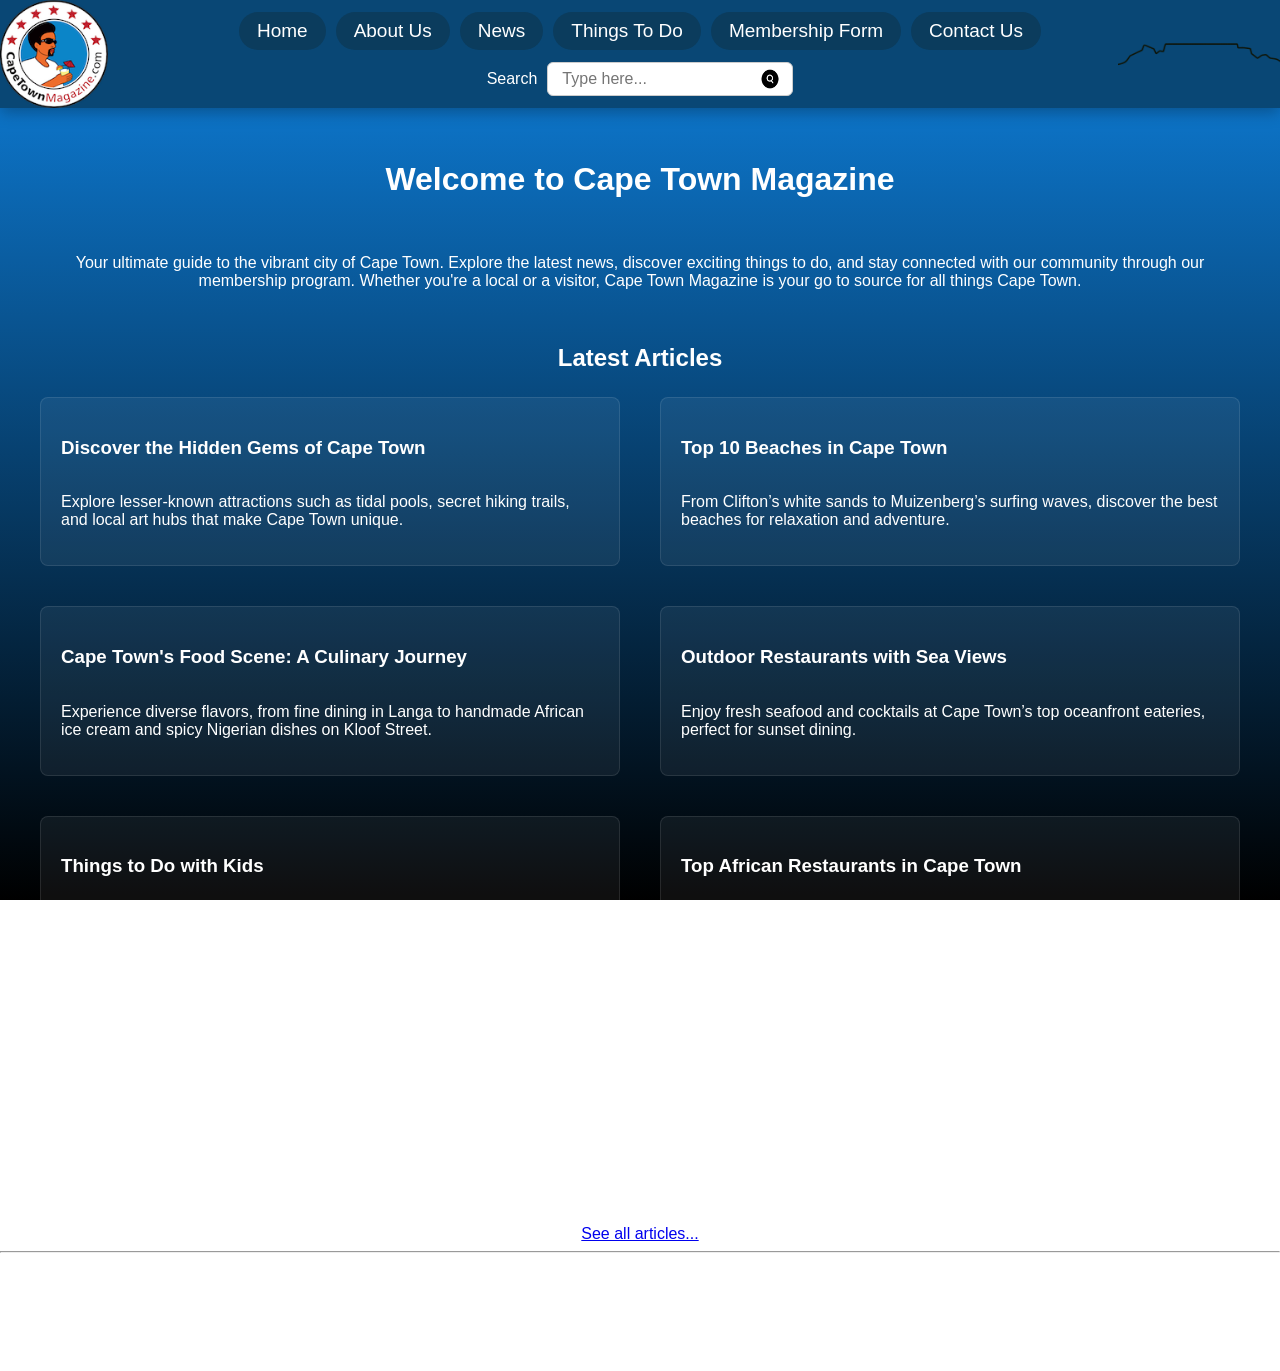
<file: RootWebsite/index.html>
<!DOCTYPE html>
<html lang="en">
<head>
    <meta charset="UTF-8">
    <meta name="viewport" content="width=device-width, initial-scale=1">
    <title>CapeTownMagazine</title>

<link rel="stylesheet" href="CSS/style.css"></head>
<body>

    <header>
        <img id="logo" src="Images/logo.jpg" alt="Cape Town Magazine Logo" width="120" height="130">
        <img id="TableM" src="Images/TableM2.png" alt="Table Mountain2" width="230" height="220">
        
        <nav>
            <a href="index.html">Home</a>
            <a href="aboutUs.html">About Us</a>
            <a href="news.html">News</a>
            <a href="thingsToDo.html">Things To Do</a>
            <a href="membershipForm.html">Membership Form</a>
            <a href="contactUS.html">Contact Us</a>
        </nav>

        <div class="search-container">
            <label for="search-input" class="search-label">Search</label>
            <div class="search-box">
                <input type="text" id="search-input" placeholder="Type here...">
                <img src="Images/search.jpg" width="20" height="20" alt="search">
            </div>
        </div>

    </header>

    <main style="max-width: 1200px; margin: 0 auto; padding: 0 20px;">
        <h1>Welcome to Cape Town Magazine</h1><br>
        <p>Your ultimate guide to the vibrant city of Cape Town. Explore the latest news,
            discover exciting things to do, and stay connected with our community through our membership program.
            Whether you're a local or a visitor, Cape Town Magazine is your go to source for all things Cape Town.</p><br>
        <h2>Latest Articles</h2>
        
        <div class="grid-layout">
            
            <article class="site-item">
                <h3>Discover the Hidden Gems of Cape Town</h3>
                <p>Explore lesser-known attractions such as tidal pools, secret hiking trails, and local art hubs that make Cape Town unique.</p>
            </article>

            <article class="site-item">
                <h3>Top 10 Beaches in Cape Town</h3>
                <p>From Clifton’s white sands to Muizenberg’s surfing waves, discover the best beaches for relaxation and adventure.</p>
            </article>

            <article class="site-item">
                <h3>Cape Town's Food Scene: A Culinary Journey</h3>
                <p>Experience diverse flavors, from fine dining in Langa to handmade African ice cream and spicy Nigerian dishes on Kloof Street.</p>
            </article>

            <article class="site-item">
                <h3>Outdoor Restaurants with Sea Views</h3>
                <p>Enjoy fresh seafood and cocktails at Cape Town’s top oceanfront eateries, perfect for sunset dining.</p>
            </article>

            <article class="site-item">
                <h3>Things to Do with Kids</h3>
                <p>Discover family-friendly activities like quad biking, river tubing, and craft workshops that parents will enjoy too.</p>
            </article>

            <article class="site-item">
                <h3>Top African Restaurants in Cape Town</h3>
                <p>Try djembe drumming dinners, karaoke nights, and traditional dishes like jollof rice and suya at vibrant local spots.</p>
            </article>

            <article class="site-item">
                <h3>Fashion and Lifestyle in Long Street</h3>
                <p>Explore boutique stores and local designers shaping Cape Town’s fashion scene along the iconic Long Street.</p>
            </article>

            <article class="site-item">
                <h3>Whale Watching in Hermanus</h3>
                <p>Take a day trip to Hermanus for whale watching, mountain biking, and wine tasting in one of the Cape’s top destinations.</p>
            </article>

        </div>

        <div class="more-link" style="margin-top: 30px;">
            <a href="news.html">See all articles...</a>
        </div>
    </main>

    <hr>
    
        <script src="JavaScript/script.js"></script>

    <footer>
        <p>© 2026 Cape Town Magazine</p>
    </footer>

</body>
</html>
</file>
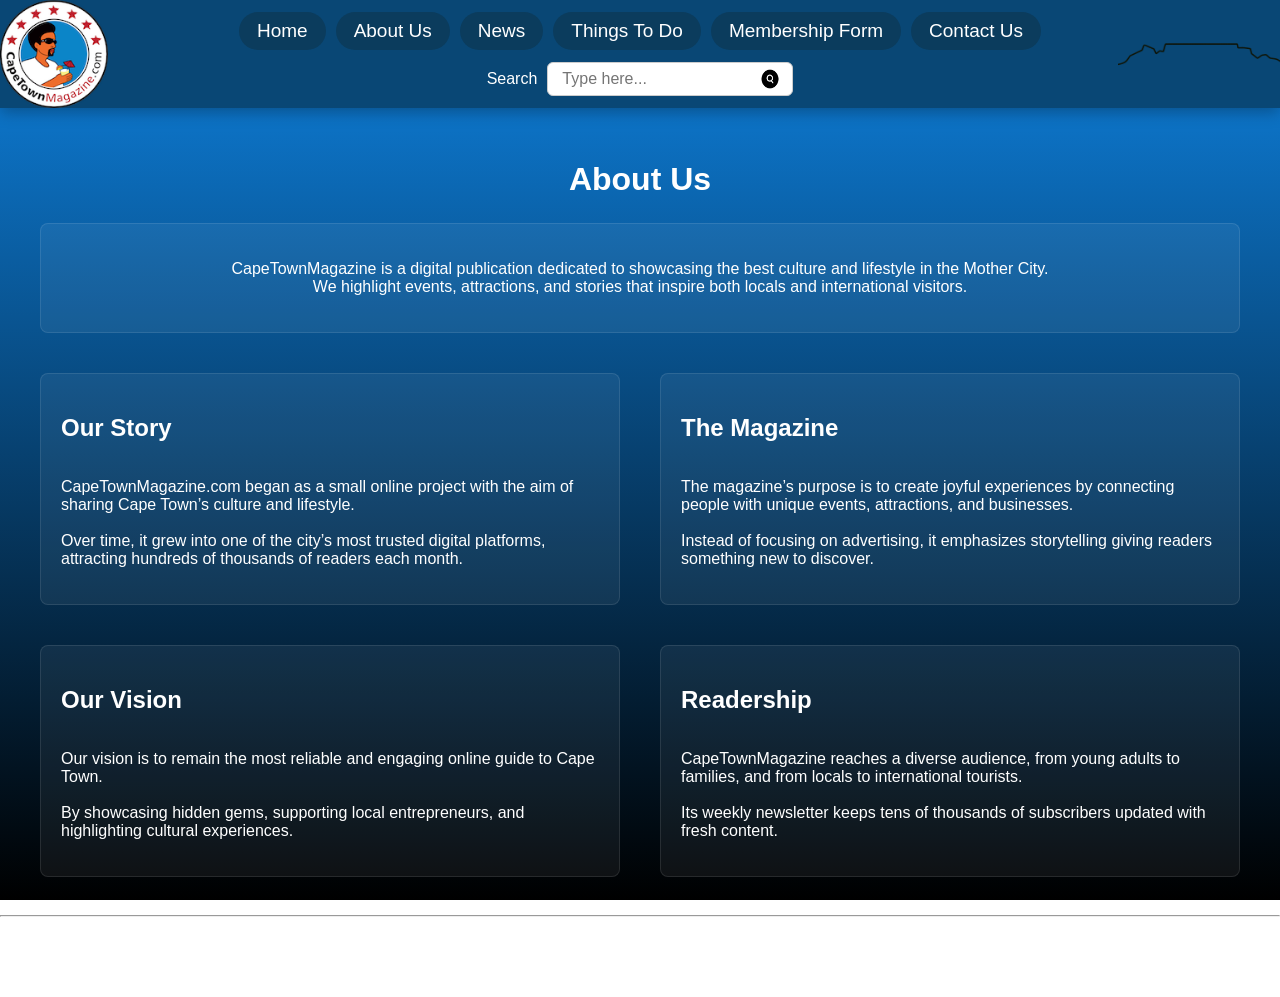
<file: RootWebsite/aboutUs.html>
<!DOCTYPE html>
<html lang="en">
<head>
    <meta charset="utf-8">
    <meta http-equiv="X-UA-Compatible" content="IE=edge">
    <title>About Us - Cape Town Magazine</title>
    <meta name="viewport" content="width=device-width, initial-scale=1">
    <link rel="stylesheet" href="CSS/style.css">
</head>
<body>

    <header>
        <img id="logo" src="Images/logo.jpg" alt="Cape Town Magazine Logo" width="120" height="130">
        <img id="TableM" src="Images/TableM2.png" alt="Table Mountain2" width="230" height="220">

        <nav id="nav-1">
            <a href="index.html">Home</a>
            <a href="aboutUs.html">About Us</a>
            <a href="news.html">News</a>
            <a href="thingsToDo.html">Things To Do</a>
            <a href="membershipForm.html">Membership Form</a>
            <a href="contactUS.html">Contact Us</a>
        </nav>

        <div class="search-container">
            <label for="search-input" class="search-label">Search</label>
            <div class="search-box">
                <input type="text" id="search-input" placeholder="Type here...">
                <img src="Images/search.jpg" width="20" height="20" alt="search">
            </div>
        </div>
    </header>

    <main style="max-width: 1200px; margin: 0 auto; padding: 0 20px;">
        <h1>About Us</h1>
        
        <div class="about-grid">
            <section class="about-card" style="grid-column: span 2; text-align: center;">
                <p>CapeTownMagazine is a digital publication dedicated to showcasing the best culture and lifestyle in the Mother City.<br>
                We highlight events, attractions, and stories that inspire both locals and international visitors.</p>
            </section>

            <section class="about-card">
                <h2>Our Story</h2>
                <p>CapeTownMagazine.com began as a small online project with the aim of sharing Cape Town’s culture and lifestyle.<br><br>
                Over time, it grew into one of the city’s most trusted digital platforms, attracting hundreds of thousands of readers each month.</p>
            </section>

            <section class="about-card">
                <h2>The Magazine</h2>
                <p>The magazine’s purpose is to create joyful experiences by connecting people with unique events, attractions, and businesses.<br><br>
                Instead of focusing on advertising, it emphasizes storytelling giving readers something new to discover.</p>
            </section>

            <section class="about-card">
                <h2>Our Vision</h2>
                <p>Our vision is to remain the most reliable and engaging online guide to Cape Town.<br><br>
                By showcasing hidden gems, supporting local entrepreneurs, and highlighting cultural experiences.</p>
            </section>

            <section class="about-card">
                <h2>Readership</h2>
                <p>CapeTownMagazine reaches a diverse audience, from young adults to families, and from locals to international tourists.<br><br>
                Its weekly newsletter keeps tens of thousands of subscribers updated with fresh content.</p>
            </section>
        </div>
    </main>
    
    <footer>
        <hr>
        <p>&copy; 2026 Cape Town Magazine</p>
    </footer>

    <script src="JavaScript/script.js"></script>

</body> 
</html>
</file>
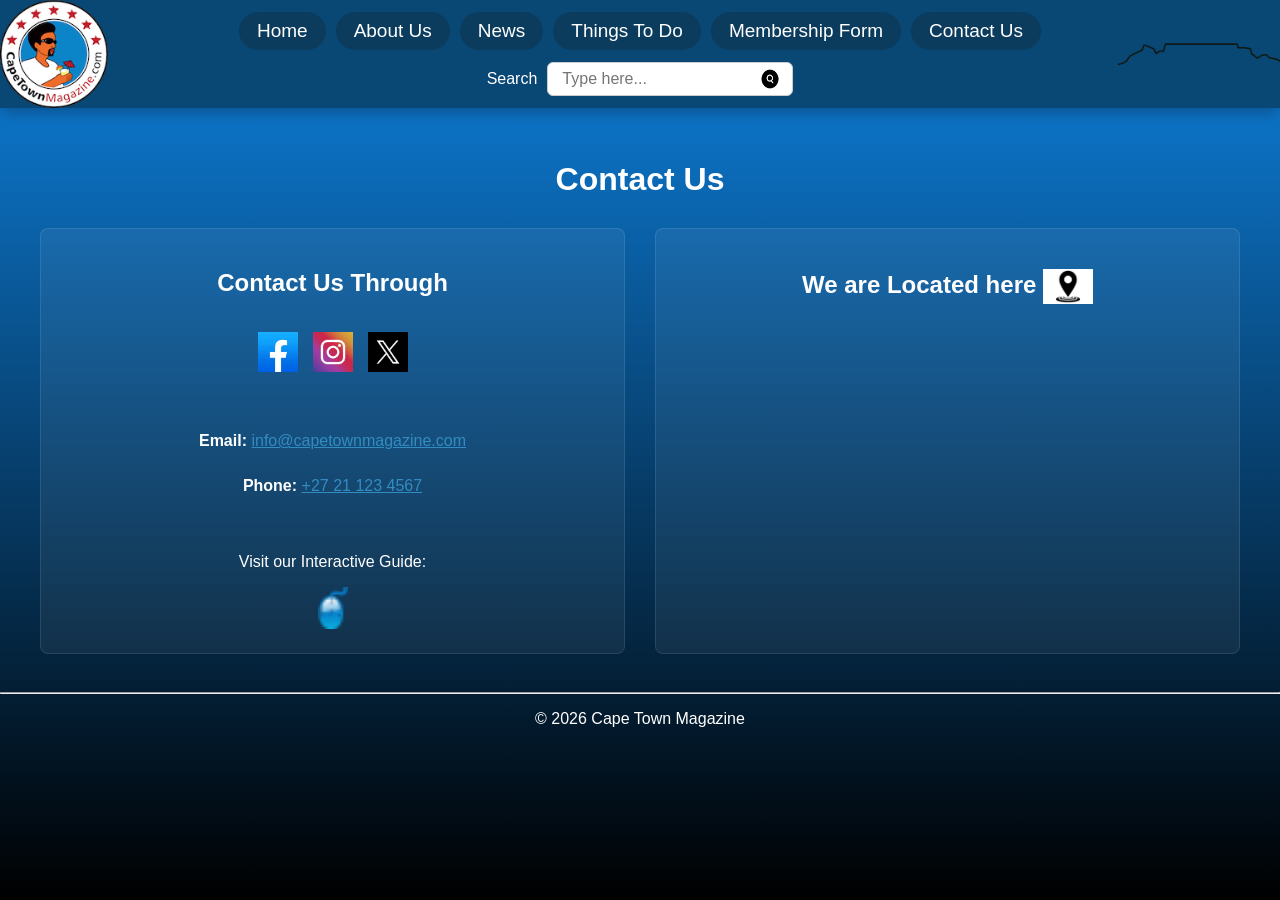
<file: RootWebsite/contactUS.html>
<!DOCTYPE html>
<html lang="en">
<head>
    <meta charset="utf-8">
    <meta http-equiv="X-UA-Compatible" content="IE=edge">
    <title>Contact Us - Cape Town Magazine</title>

    <meta name="viewport" content="width=device-width, initial-scale=1">
    <link rel="stylesheet" href="CSS/style.css">
</head>
<body>

    <header>
        <img id="logo" src="Images/logo.jpg" alt="Cape Town Magazine Logo" width="120" height="130">
        <img id="TableM" src="Images/TableM2.png" alt="Table Mountain2" width="230" height="220">

        <nav id="nav-1">
            <a href="index.html">Home</a>
            <a href="aboutUs.html">About Us</a>
            <a href="news.html">News</a>
            <a href="thingsToDo.html">Things To Do</a>
            <a href="membershipForm.html">Membership Form</a>
            <a href="contactUS.html">Contact Us</a>
        </nav>

        <div class="search-container">
            <label for="search-input" class="search-label">Search</label>
            <div class="search-box">
                <input type="text" id="search-input" placeholder="Type here...">
                <img src="Images/search.jpg" width="20" height="20" alt="search">
            </div>
        </div>
    </header>

   <main style="max-width: 1200px; margin: 0 auto; padding: 0 20px;">
        <h1>Contact Us</h1>
        
        <div class="contact-grid">
            <section id="contact-info" class="about-card">
                <h2>Contact Us Through</h2>
                
                <div class="social-links">
                    <a href="https://www.facebook.com/CapeTownMagazine" target="_blank"><img src="Images/facebook.png" alt="Facebook" width="40"></a>
                    <a href="https://www.instagram.com/capetownmag" target="_blank"><img src="Images/instagram.png" alt="Instagram" width="40"></a>
                    <a href="https://x.com/CapeTownMag" target="_blank"><img src="Images/x.png" alt="X" width="40"></a>
                </div>

                <div class="direct-contact" style="margin-top: 20px; line-height: 1.8;">
                    <p><strong>Email:</strong> <a href="mailto:info@capetownmagazine.com" style="color: #328cc1;">info@capetownmagazine.com</a></p>
                    <p><strong>Phone:</strong> <a href="tel:+27211234567" style="color: #328cc1;">+27 21 123 4567</a></p>
                </div>

                <div class="interactive-guide" style="margin-top: 20px;">
                    <p>Visit our Interactive Guide: </p>
                    <a href="membershipForm.html"><img src="Images/mouse.png" alt="Click here" width="30"></a>
                </div>
            </section>

            <section class="about-card">
                <h2>We are Located here <img src="Images/location.png" alt="Location Ping" width="50" height="35" style="vertical-align: middle;"></h2>
                <div class="map-responsive">
                    <iframe src="https://www.google.com/maps/embed?pb=!1m18!1m12!1m3!1d3311.124983554422!2d18.416433476377637!3d-33.912182721308454!2m3!1f0!2f0!3f0!3m2!1i1024!2i768!4f13.1!3m3!1m2!1s0x1dcc6765c8a72fdd%3A0xf11cb351293efc60!2sIdeas%20Cartel%20at%20The%20Old%20Foundry!5e0!3m2!1sen!2sza!4v1776682363224!5m2!1sen!2sza" height="300" style="border:0;" allowfullscreen="" loading="lazy" referrerpolicy="no-referrer-when-downgrade"></iframe>
                </div>
            </section>
        </div>
    </main>

    <footer>
        <hr>
        <p>© 2026 Cape Town Magazine</p>
    </footer>

    <script src="JavaScript/script.js"></script>

</body>
</html>
</file>
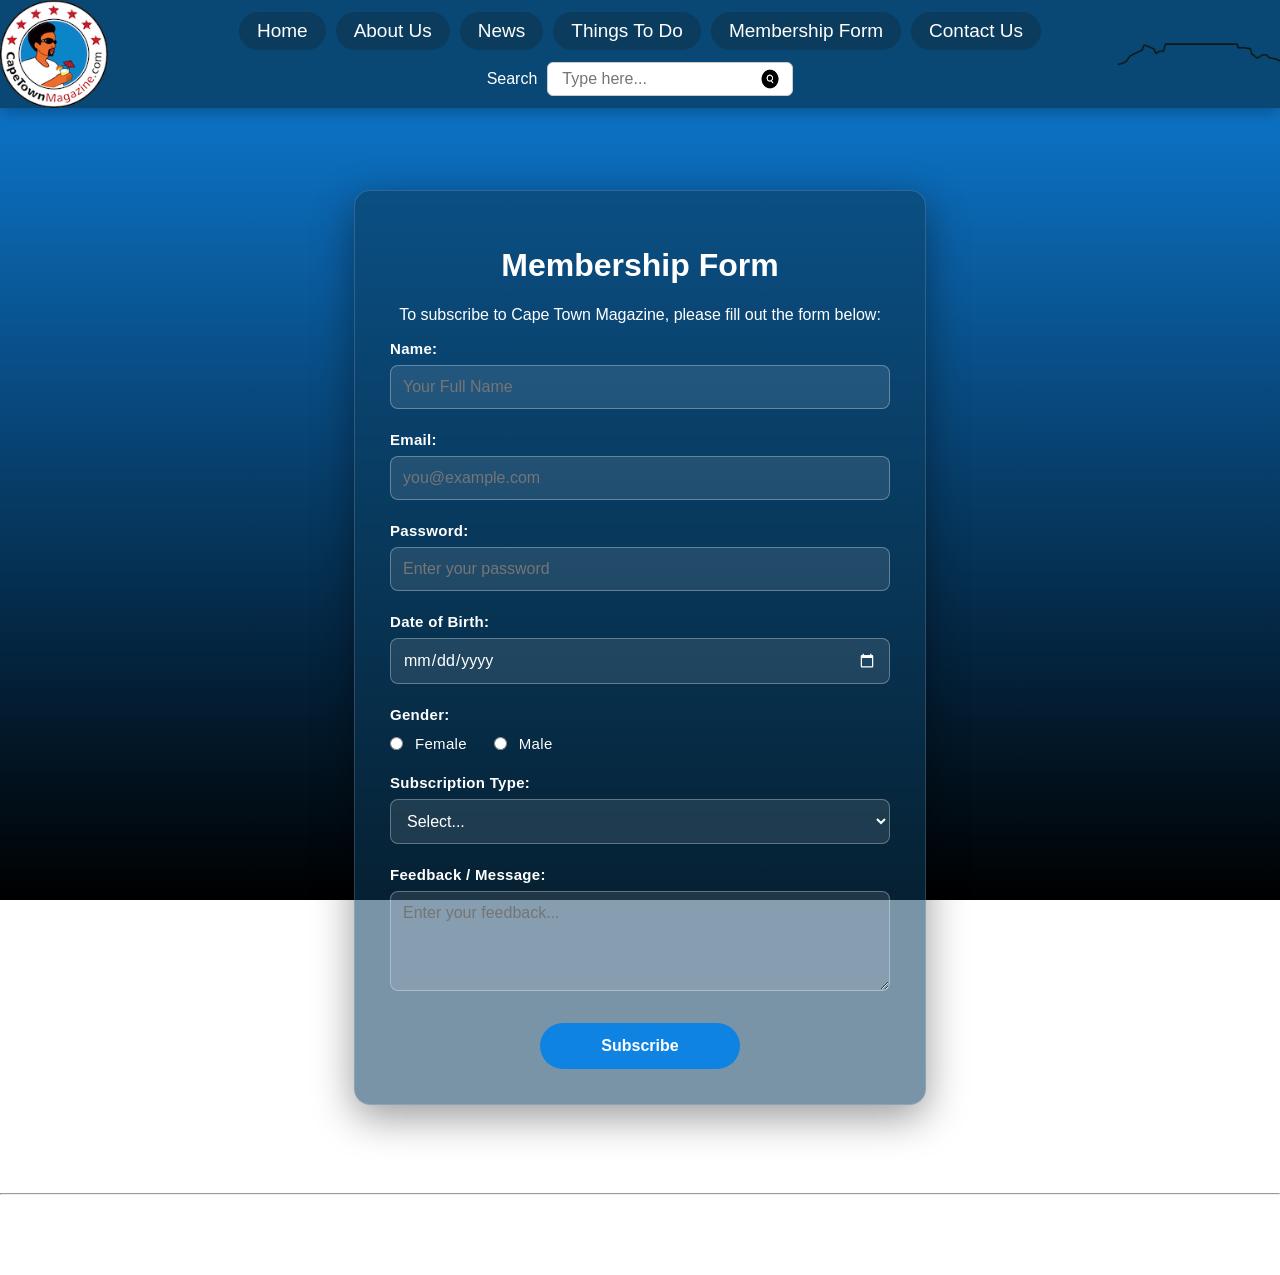
<file: RootWebsite/membershipForm.html>
<!DOCTYPE html>
<html lang="en">
<head>
    <meta charset="utf-8">
    <meta http-equiv="X-UA-Compatible" content="IE=edge">
    <title>Membership Form - Cape Town Magazine</title>
    <meta name="viewport" content="width=device-width, initial-scale=1.0">

    <link rel="stylesheet" href="CSS/style.css">

</head>

<body>

    <header>
        <img id="logo" src="Images/logo.jpg" alt="Cape Town Magazine Logo" width="120" height="130">
        <img id="TableM" src="Images/TableM2.png" alt="Table Mountain2" width="230" height="220">

        <nav id="nav-1">
            <a href="index.html">Home</a>
            <a href="aboutUs.html">About Us</a>
            <a href="news.html">News</a>
            <a href="thingsToDo.html">Things To Do</a>
            <a href="membershipForm.html">Membership Form</a>
            <a href="contactUS.html">Contact Us</a>
        </nav>

        <div class="search-container">
            <label for="search-input" class="search-label">Search</label>
            <div class="search-box">
                <input type="text" id="search-input" placeholder="Type here...">
                <img src="Images/search.jpg" width="20" height="20" alt="search">
            </div>
        </div>
    </header>

    <main class="form-container">
        <h1>Membership Form</h1>
        <p>To subscribe to Cape Town Magazine, please fill out the form below:</p>
        
        <form id="myForm" action="submit_order.php" method="post" class="signup-form" onsubmit="return validationOfForm()">
            
            <div class="form-group">
                <label for="name">Name:</label>
                <input type="text" id="name" name="name" placeholder="Your Full Name" required>
            </div>

            <div class="form-group">
                <label for="email">Email:</label>
                <input type="email" id="email" name="email" placeholder="you@example.com" required>
            </div>

            <div class="form-group">
                <label for="password">Password:</label>
                <input type="password" id="password" name="password" placeholder="Enter your password" required>
            </div>

            <div class="form-group">
                <label for="dob">Date of Birth:</label>
                <input type="date" id="dob" name="dob" required>
            </div>

            <div class="form-group sets-inline">
                <label>Gender:</label>
                <div class="radio-container">
                    <input type="radio" id="female" name="gender" value="female">
                    <label for="female" class="radio-label">Female</label>
                    
                    <input type="radio" id="male" name="gender" value="male">
                    <label for="male" class="radio-label">Male</label>
                </div>
            </div>

            <div class="form-group">
                <label for="subscription">Subscription Type:</label>
                <select id="subscription" name="subscription" required>
                    <option value="">Select...</option>
                    <option value="monthly">Monthly - R81</option>
                    <option value="yearly">Yearly - R500</option>
                </select>
            </div>

            <div class="form-group">
                <label for="feedback">Feedback / Message:</label>
                <textarea id="feedback" name="feedback" rows="4" placeholder="Enter your feedback..."></textarea>
            </div>

            <div class="form-submit">
                <input type="submit" value="Subscribe" class="submit-btn">
            </div>
            
        </form>
    </main>

    <footer>
        <hr>
        <p>© 2026 Cape Town Magazine</p>
    </footer>

    <script src="JavaScript/script.js"></script>

</body>
</html>
</file>
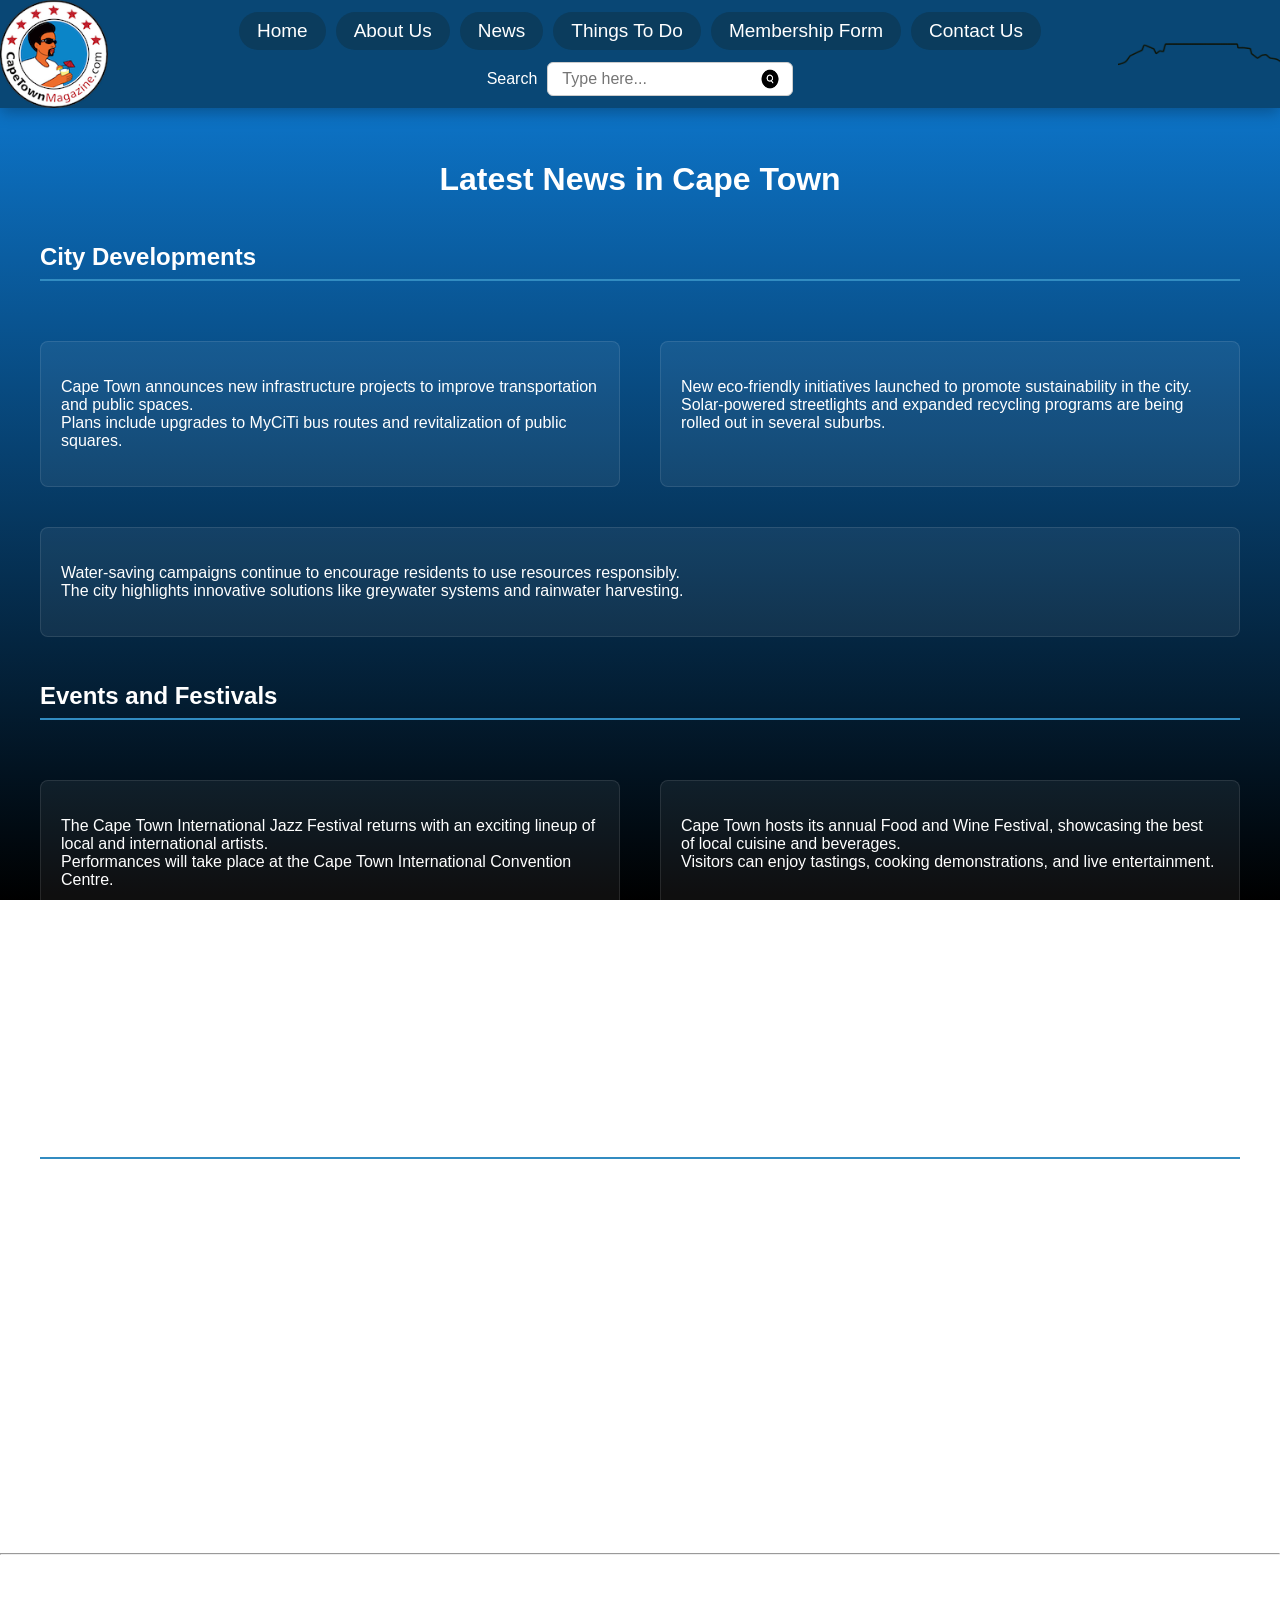
<file: RootWebsite/news.html>
<!DOCTYPE html>
<html lang="en">
<head>
    <meta charset="utf-8">
    <meta http-equiv="X-UA-Compatible" content="IE=edge">
    <title>News - Cape Town Magazine</title>

    <meta name="viewport" content="width=device-width, initial-scale=1">
    <link rel="stylesheet" href="CSS/style.css">
</head>
<body>

    <header>
        <img id="logo" src="Images/logo.jpg" alt="Cape Town Magazine Logo" width="120" height="130">
        <img id="TableM" src="Images/TableM2.png" alt="Table Mountain2" width="230" height="220">

        <nav id="nav-1">
            <a href="index.html">Home</a>
            <a href="aboutUs.html">About Us</a>
            <a href="news.html">News</a>
            <a href="thingsToDo.html">Things To Do</a>
            <a href="membershipForm.html">Membership Form</a>
            <a href="contactUS.html">Contact Us</a>
        </nav>

        <div class="search-container">
            <label for="search-input" class="search-label">Search</label>
            <div class="search-box">
                <input type="text" id="search-input" placeholder="Type here...">
                <img src="Images/search.jpg" width="20" height="20" alt="search">
            </div>
        </div>
    </header>

    <main style="max-width: 1200px; margin: 0 auto; padding: 0 20px;">
        <h1>Latest News in Cape Town</h1>

        <section class="grid-layout">
            <h2 class="grid-title">City Developments</h2>
            
            <div class="site-item">
                <p>Cape Town announces new infrastructure projects to improve transportation and public spaces.<br>
                Plans include upgrades to MyCiTi bus routes and revitalization of public squares.</p>
            </div>

            <div class="site-item">
                <p>New eco-friendly initiatives launched to promote sustainability in the city.<br>
                Solar-powered streetlights and expanded recycling programs are being rolled out in several suburbs.</p>
            </div>

            <div class="site-item" style="grid-column: span 2;">
                <p>Water-saving campaigns continue to encourage residents to use resources responsibly.<br>
                The city highlights innovative solutions like greywater systems and rainwater harvesting.</p>
            </div>
        </section>

        <section class="grid-layout">
            <h2 class="grid-title">Events and Festivals</h2>
            
            <div class="site-item">
                <p>The Cape Town International Jazz Festival returns with an exciting lineup of local and international artists.<br>
                Performances will take place at the Cape Town International Convention Centre.</p>
            </div>

            <div class="site-item">
                <p>Cape Town hosts its annual Food and Wine Festival, showcasing the best of local cuisine and beverages.<br>
                Visitors can enjoy tastings, cooking demonstrations, and live entertainment.</p>
            </div>

            <div class="site-item" style="grid-column: span 2;">
                <p>Summer outdoor markets bring together local artisans, musicians, and food vendors.<br>
                Popular spots include Greenmarket Square and the Oranjezicht City Farm Market.</p>
            </div>
        </section>

        <section class="grid-layout">
            <h2 class="grid-title">Community News</h2>
            
            <div class="site-item">
                <p>Local community groups organize beach clean-up events to protect the coastal environment.<br>
                Volunteers gather monthly at Muizenberg and Camps Bay beaches.</p>
            </div>

            <div class="site-item">
                <p>Cape Town's art scene thrives with new galleries and exhibitions opening across the city.<br>
                Recent highlights include contemporary African art showcases in Woodstock and Salt River.</p>
            </div>
            
            <div class="site-item" style="grid-column: span 2;">
                <p>Youth programs are expanding to provide skills training and mentorship.<br>
                Initiatives focus on coding, entrepreneurship, and creative arts for high school students.</p>
            </div>
        </section>
    </main>
        <script src="JavaScript/script.js"></script>

    <footer>
        <hr>
        <p>© 2026 Cape Town Magazine</p>
    </footer>

</body>
</html>
</file>
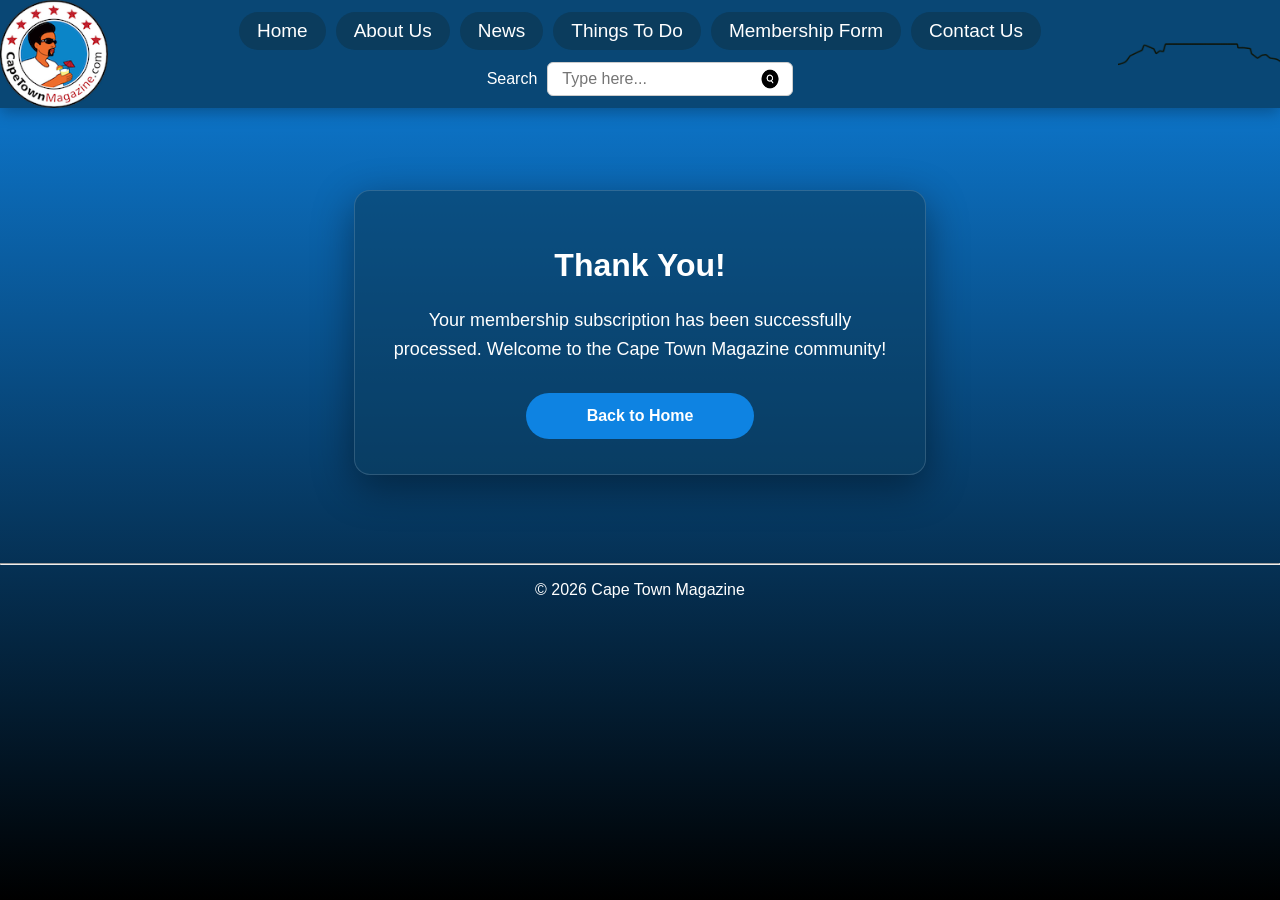
<file: RootWebsite/thanks.html>
<!DOCTYPE html>
<html lang="en">
<head>
    <meta charset="utf-8">
    <meta http-equiv="X-UA-Compatible" content="IE=edge">
    <title>Thank You - Cape Town Magazine</title>
    <meta name="viewport" content="width=device-width, initial-scale=1.0">
    <link rel="stylesheet" href="CSS/style.css">
</head>
<body>

    <header>
        <img id="logo" src="Images/logo.jpg" alt="Cape Town Magazine Logo" width="120" height="130">
        <img id="TableM" src="Images/TableM2.png" alt="Table Mountain2" width="230" height="220">

        <nav id="nav-1">
            <a href="index.html">Home</a>
            <a href="aboutUs.html">About Us</a>
            <a href="news.html">News</a>
            <a href="thingsToDo.html">Things To Do</a>
            <a href="membershipForm.html">Membership Form</a>
            <a href="contactUS.html">Contact Us</a>
        </nav>

        <div class="search-container">
            <label for="search-input" class="search-label">Search</label>
            <div class="search-box">
                <input type="text" id="search-input" placeholder="Type here...">
                <img src="Images/search.jpg" width="20" height="20" alt="search">
            </div>
        </div>
    </header>

    <main class="form-container">
        <h1>Thank You!</h1>
        <p style="font-size: 18px; line-height: 1.6;">Your membership subscription has been successfully processed. Welcome to the Cape Town Magazine community!</p>
        
        <div class="form-submit" style="margin-top: 30px;">
            <a href="index.html" class="submit-btn" style="text-decoration: none; display: inline-block; text-align: center;">Back to Home</a>
        </div>
    </main>

    <footer>
        <hr>
        <p>© 2026 Cape Town Magazine</p>
    </footer>

    <script src="JavaScript/script.js"></script>
</body>
</html>
</file>
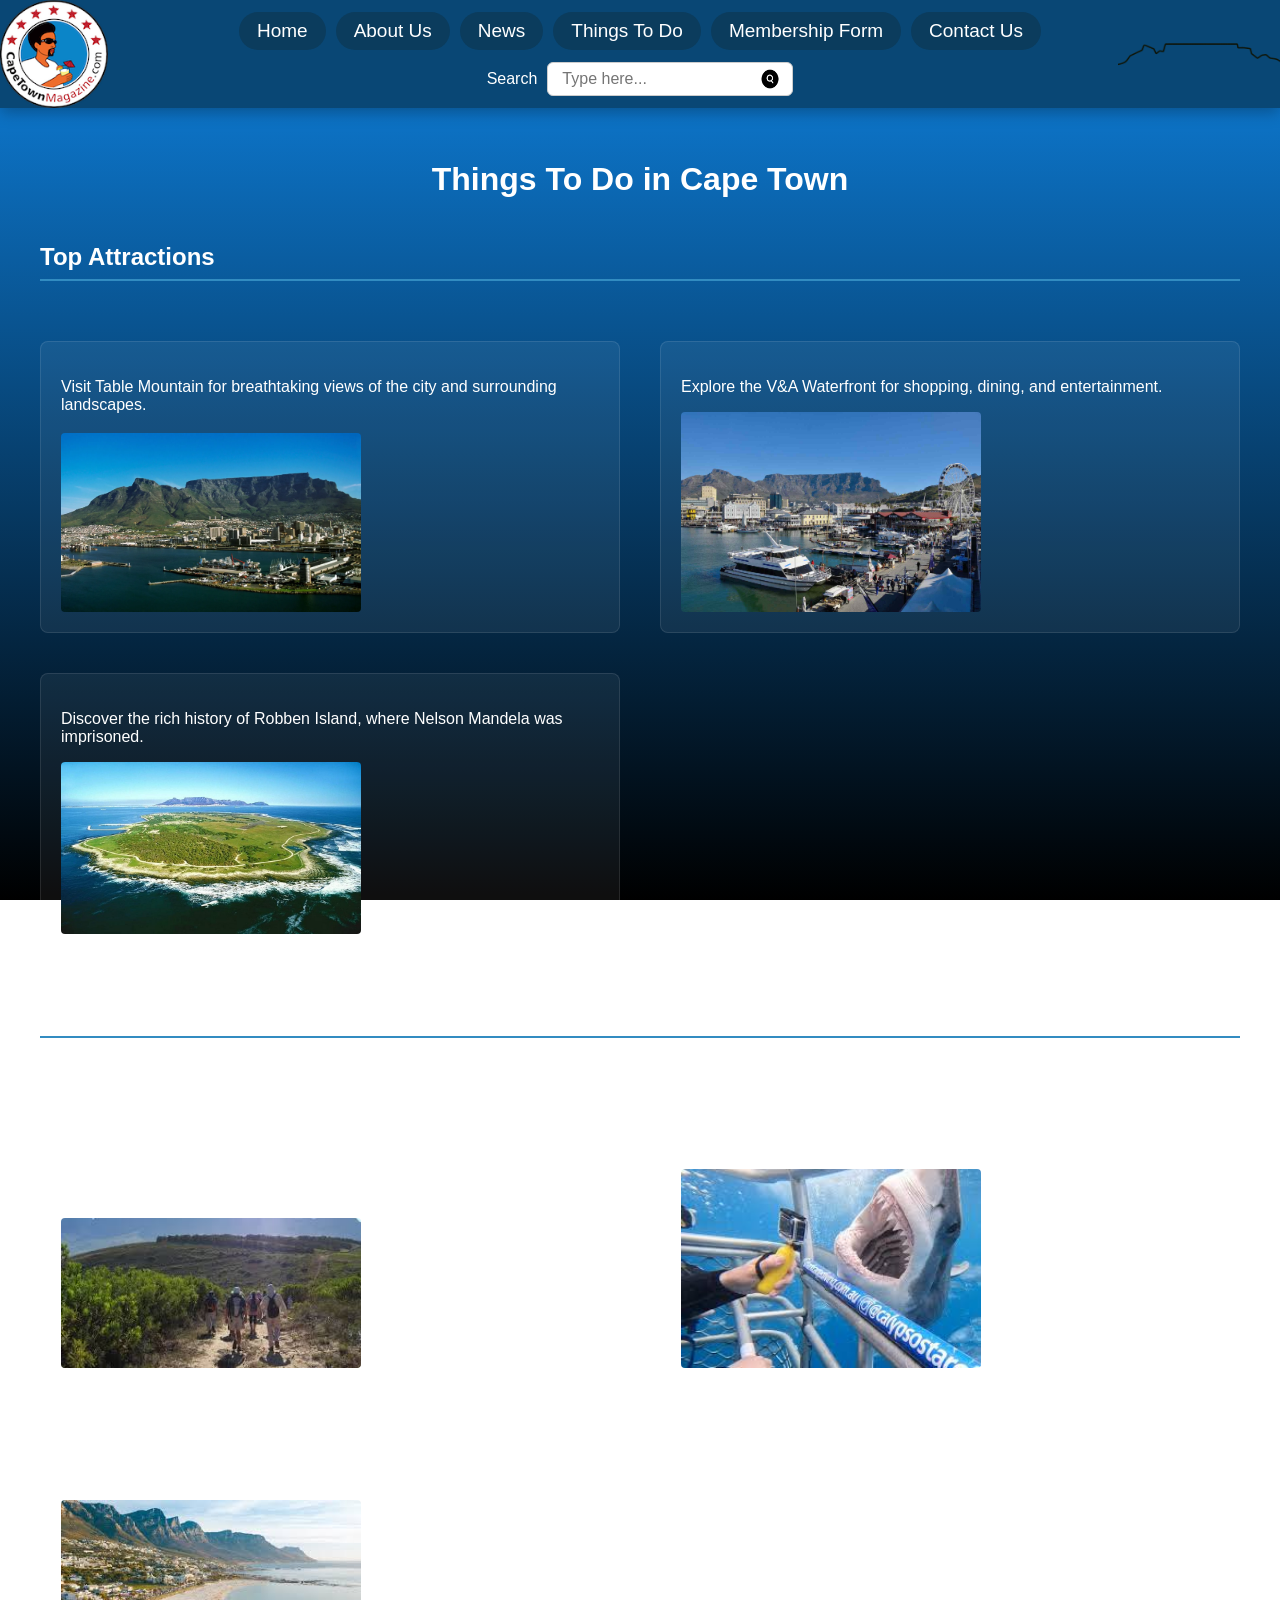
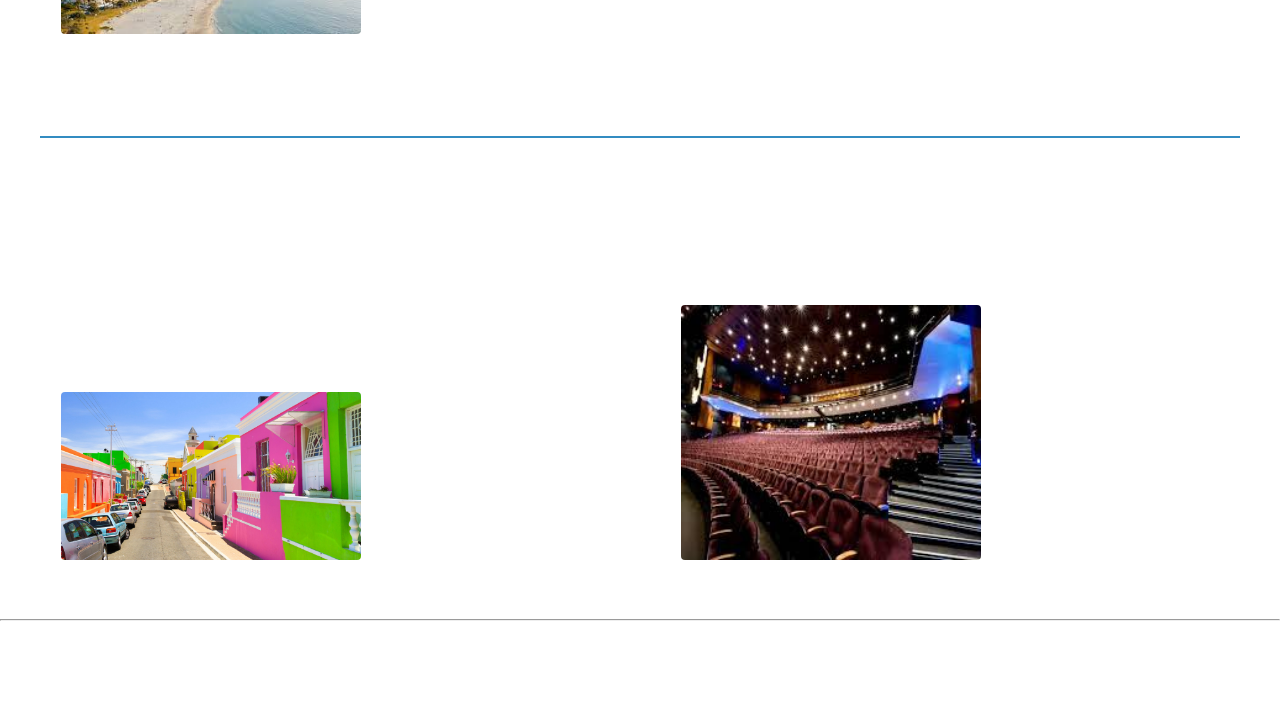
<file: RootWebsite/thingsToDo.html>
<!DOCTYPE html>
<html lang="en">
<head>
    <meta charset="utf-8">
    <meta http-equiv="X-UA-Compatible" content="IE=edge">
    <title>Things To Do - Cape Town Magazine</title>
    <meta name="viewport" content="width=device-width, initial-scale=1">
    <link rel="stylesheet" href="CSS/style.css">
</head>
<body>

    <header>
        <img id="logo" src="Images/logo.jpg" alt="Cape Town Magazine Logo" width="120" height="130">
        <img id="TableM" src="Images/TableM2.png" alt="Table Mountain2" width="230" height="220">

        <nav id="nav-1">
            <a href="index.html">Home</a>
            <a href="aboutUs.html">About Us</a>
            <a href="news.html">News</a>
            <a href="thingsToDo.html">Things To Do</a>
            <a href="membershipForm.html">Membership Form</a>
            <a href="contactUS.html">Contact Us</a>
        </nav>

        <div class="search-container">
            <label for="search-input" class="search-label">Search</label>
            <div class="search-box">
                <input type="text" id="search-input" placeholder="Type here...">
                <img src="Images/search.jpg" width="20" height="20" alt="search">
            </div>
        </div>
        
    </header>

    <main style="max-width: 1200px; margin: 0 auto; padding: 0 20px;">
        <h1>Things To Do in Cape Town</h1>

        <section class="grid-layout">
            <h2 class="grid-title">Top Attractions</h2>
            
            <div class="site-item">
                <p>Visit Table Mountain for breathtaking views of the city and surrounding landscapes.</p>
                <img src="Images/TableMountain.jpg" alt="Table Mountain" width="300" height="170">
            </div>
            
            <div class="site-item">
                <p>Explore the V&A Waterfront for shopping, dining, and entertainment.</p>
                <img src="Images/waterfront.jpg" alt="Waterfront" width="300" height="170">
            </div>

            <div class="site-item">
                <p>Discover the rich history of Robben Island, where Nelson Mandela was imprisoned.</p>
                <img src="Images/robbenIsland.jpg" alt="Robben Island" width="300" height="170">
            </div>
        </section>

        <section class="grid-layout">
            <h2 class="grid-title">Outdoor Activities</h2>
            
            <div class="site-item">
                <p>Go hiking in the Cape Winelands and enjoy scenic trails and vineyards.</p>
                <img src="Images/hike.jpg" alt="Hike" width="300" height="170">
            </div>

            <div class="site-item">
                <p>Experience shark cage diving for an adrenaline-filled adventure.</p>
                <img src="Images/sharkDiving.jpg" alt="Shark Diving" width="300" height="170">
            </div>

            <div class="site-item">
                <p>Relax on the beautiful beaches of Clifton and Camps Bay.</p>
                <img src="Images/beach.jpg" alt="Beach" width="300" height="170">
            </div>
        </section>

        <section class="grid-layout">
            <h2 class="grid-title">Cultural Experiences</h2>
            
            <div class="site-item">
                <p>Walk through the Bo-Kaap neighborhood.<br>
                Famous for its brightly painted houses and Cape Malay culture, it offers cooking tours and heritage walks.</p>
                <img src="Images/bo-kaap.jpg" alt="Bo-Kaap" width="300" height="170">
            </div>

            <div class="site-item">
                <p>Attend a performance at Artscape Theatre Centre.<br>
                From opera and ballet to local plays, it is Cape Town’s premier venue for performing arts.</p>
                <img src="Images/artsCape.jpg" alt="Arts Cape" width="300" height="170">
            </div>
        </section>
    </main>

    <footer>
        <hr>
        <p>&copy; 2026 Cape Town Magazine</p>
    </footer>

    <script src="JavaScript/script.js"></script>

</body>
</html>
</file>
<file: RootWebsite/CSS/style.css>
body {
    background: linear-gradient(to bottom, #0e83e2, #000000); 
    font-family: Arial, sans-serif;
    color: #ffffff;
    background-attachment: fixed; /* keeps the background frozen while scrolling */
    text-align: center;
    margin: 0;
    padding: 0;
    /* Adjusted space at the top so content doesn't hide behind the slightly taller header */
    padding-top: 140px; 
}

header {
    /* These lines keep your links and search bar pinned to the top of the screen */
    position: fixed; 
    top: 0;
    left: 0;
    width: 100%;
    z-index: 1000; /* Ensures the header stays on top of everything else */
    
    /* Solid background color blocks the page text from showing through the header when scrolling */
    background: #094775; 
    padding: 12px 20px;
    box-sizing: border-box;
    box-shadow: 0 4px 15px rgba(0, 0, 0, 0.3); /* Adds a nice separation line */
    
    /* Keeps navbar and search box compact and centered vertically */
    display: flex;
    flex-direction: column;
    align-items: center;
    gap: 8px; /* Slightly more gap between nav and search box */
}

#logo {
    position: absolute;
    top: 0;
    left: 0;
    height: 100%; /* Stretches the image to touch the top and bottom borders exactly */
    width: auto;
    object-fit: contain; /* Prevents the logo from stretching out of shape */
}

#TableM {
    position: absolute;
    top: 0;
    right: 0;
    height: 100%; /* Stretches the mountain to touch the top and bottom borders exactly */
    width: auto;
    object-fit: contain; /* Prevents the mountain from stretching out of shape */
}
/* styling rules for navigation menu pills */
nav {
    display: flex;
    justify-content: center;
    flex-wrap: wrap; 
    gap: 10px; 
    margin-bottom: 0;
    padding: 0;
}

nav a {
    display: inline-block;
    background-color: #0b3c5d; 
    color: #ffffff; 
    text-decoration: none; /* gets rid of default link lines */
    padding: 8px 18px;     /* Increased padding for bigger look */   
    border-radius: 30px; /* makes links look like neat capsule  */
    font-family: sans-serif;
    font-size: 19px;     
    font-weight: 500;
    transition: background-color 0.3s ease, transform 0.2s ease; /* smooth interactive animations */
}

nav a:hover {
    background-color: #328cc1; /* changes background on cursor hover */
    transform: scale(1.05); /* pops  slightly out */
}

/* search container alignment */
.search-container {
    display: flex;
    align-items: center;
    gap: 10px;
    margin: 4px 0 0 0;
    font-family: sans-serif;
}

.search-box {
    display: flex;
    align-items: center;
    border: 1px solid #ccc;
    padding: 6px 12px;     /* Larger padding inside the search box */
    border-radius: 6px;
    background: #fff;
    width: 220px;          /* Set a comfortable base width for the input section */
}

.search-box input {
    border: none;
    outline: none; /* kills the active browser ring */
    font-size: 16px;       /* Bigger input text box size */
    color: #000;
    width: 100%;
}

/* homepage list container layout */
.articles-list {
    display: flex;
    flex-direction: column;
    gap: 30px; 
}

/* isolated multi column grid styling like friends website */
.about-grid, .grid-layout {
    display: grid;
    grid-template-columns: repeat(2, 1fr); /* maps elements side by side in pairs */
    gap: 40px;
    text-align: left;
    margin-top: 25px;
}

.grid-title {
    grid-column: span 2; /* forces standard header across entire display row */
    text-align: left;
    border-bottom: 2px solid #328cc1;
    padding-bottom: 8px;
}

.site-item, .about-card {
    display: flex;
    flex-direction: column;
    background: rgba(255, 255, 255, 0.06); /* subtle frosted glass card layer */
    padding: 20px;
    border-radius: 8px;
    border: 1px solid rgba(255, 255, 255, 0.1);
    transition: transform 0.2s ease, background 0.2s ease;
}

.site-item:hover, .about-card:hover {
    transform: translateY(-5px); /* card lift up on mouse over */
    background: rgba(255, 255, 255, 0.1);
}

.site-item img {
    max-width: 100%;
    height: auto;
    border-radius: 4px;
    margin-top: auto; /* pulls image base down automatically */
}

/* contact details styling layout */
.contact-grid {
    display: grid;
    grid-template-columns: repeat(2, 1fr);
    gap: 30px;
    margin-top: 30px;
}

.social-links {
    display: flex;
    gap: 15px;
    justify-content: center;
    margin: 15px 0;
}

.social-links img {
    transition: transform 0.2s ease;
}

.social-links img:hover {
    transform: scale(1.2); /* enlarges icons smoothly when selected */
}

.map-responsive iframe {
    width: 100%;
    max-width: 100%;
    border-radius: 8px;
}

/* membership form design styling rules */
.form-container {
    max-width: 500px;      
    margin: 50px auto;     
    padding: 35px;
    background: rgba(11, 60, 93, 0.55); 
    border: 1px solid rgba(255, 255, 255, 0.15);
    border-radius: 16px;
    box-shadow: 0 12px 40px rgba(0, 0, 0, 0.4); /* background drop shadow depth */
}

.signup-form {
    display: flex;
    flex-direction: column;
    gap: 22px;
    text-align: left; /* structural label tracking lines up cleanly left */
}

.form-group {
    display: flex;
    flex-direction: column;
    gap: 8px;
}

.signup-form label {
    font-size: 15px;
    font-weight: bold;
    letter-spacing: 0.3px;
}

.signup-form input[type="text"],
.signup-form input[type="email"],
.signup-form input[type="password"],
.signup-form input[type="date"],
.signup-form select,
.signup-form textarea {
    width: 100%;
    padding: 12px;
    border: 1px solid rgba(255, 255, 255, 0.3);
    border-radius: 8px;
    background: rgba(255, 255, 255, 0.1);
    color: #ffffff;
    font-size: 16px;
    box-sizing: border-box;
    font-family: Arial, sans-serif;
    transition: border-color 0.3s ease, background-color 0.3s ease;
}

.signup-form input[type="date"]::-webkit-calendar-picker-indicator {
    filter: invert(1);
    cursor: pointer;
}

.signup-form textarea {
    resize: vertical;
    min-height: 100px;
}

.signup-form select option {
    background-color: #0b3c5d; 
    color: white;
}

/* changes element borders instantly on active item focus selection */
.signup-form input:focus,
.signup-form select:focus,
.signup-form textarea:focus {
    border-color: #328cc1;
    background-color: rgba(255, 255, 255, 0.2);
    outline: none;
}

.radio-container {
    display: flex;
    align-items: center;
    gap: 12px;
    margin-top: 4px;
}

.radio-container input[type="radio"] {
    width: auto;
    cursor: pointer;
    margin: 0;
}

.radio-label {
    font-weight: normal !important;
    font-size: 16px;
    cursor: pointer;
    margin-right: 15px;
}

.form-submit {
    display: flex;
    justify-content: center;
    margin-top: 10px;
}

.submit-btn {
    min-width: 200px;
    padding: 14px;
    background: #0e83e2;
    color: white;
    border: none;
    border-radius: 30px;
    font-size: 16px;
    font-weight: bold;
    cursor: pointer;
    transition: background 0.2s ease, transform 0.2s ease;
}

.submit-btn:hover {
    background: #328cc1;
    transform: translateY(-2px);
}

footer {
    text-align: center;
    padding: 30px 0;
}

/* smart mobile device screen query responsiveness scaling styles */
@media (max-width: 768px) {
    body {
        padding-top: 210px; /* Gives extra clean space on mobile where elements wrap vertically */
    }
    header {
        position: fixed;
    }
    #logo, #TableM {
        position: static; /* Allows images to layout normally on small screen sizes */
        max-height: 45px;
        margin: 5px auto;
    }
    .about-grid, .grid-layout, .contact-grid {
        grid-template-columns: 1fr; /* drops elements into a clean single vertical item flow on tiny mobile displays */
    }
    .grid-title {
        grid-column: span 1;
    }
    nav a {
        font-size: 15px;
        padding: 6px 12px;
    }
}

/* URL Hover Status Bar */
#custom-status-bar {
    position: fixed;
    bottom: 0;
    left: 0;
    background: #0b3c5d;
    color: #ffffff;
    padding: 4px 12px;
    font-family: sans-serif;
    font-size: 13px;
    border-top-right-radius: 6px;
    border: 1px solid rgba(255, 255, 255, 0.2);
    border-left: none;
    border-bottom: none;
    z-index: 9999;
    display: none; 
    pointer-events: none; /* Allows mouse clicks to click right through it */
}

/* Appears right in front of the cursor, like the word Instagram */
#custom-status-bar {
    position: absolute;
    background: #0b3c5d;
    color: #ffffff;
    padding: 6px 12px;
    font-family: sans-serif;
    font-size: 13px;
    border-radius: 4px;
    border: 1px solid rgba(255, 255, 255, 0.2);
    z-index: 9999;
    display: none; 
    pointer-events: none; /* Allows mouse clicks to go straight through to the link */
    box-shadow: 0px 4px 8px rgba(0, 0, 0, 0.3);
}

.search-container {
    position: relative;
}

#search-results-dropdown {
    position: absolute;
    top: 100%;
    left: 0;
    width: 100%;
    background: #ffffff;
    border: 1px solid #cccccc;
    border-radius: 4px;
    box-shadow: 0px 4px 10px rgba(0, 0, 0, 0.15);
    max-height: 250px;
    overflow-y: auto;
    z-index: 10001;
    display: none;
    margin-top: 5px;
}

.search-result-item {
    padding: 10px 12px;
    cursor: pointer;
    color: #333333;
    font-family: sans-serif;
    font-size: 14px;
    border-bottom: 1px solid #eeeeee;
    text-align: left;
    transition: background 0.2s ease;
}

.search-result-item:last-child {
    border-bottom: none;
}

.search-result-item:hover {
    background: #0b3c5d;
    color: #ffffff;
}

.no-results-item {
    padding: 10px 12px;
    color: #777777;
    font-size: 14px;
    font-style: italic;
    text-align: left;
}
</file>
